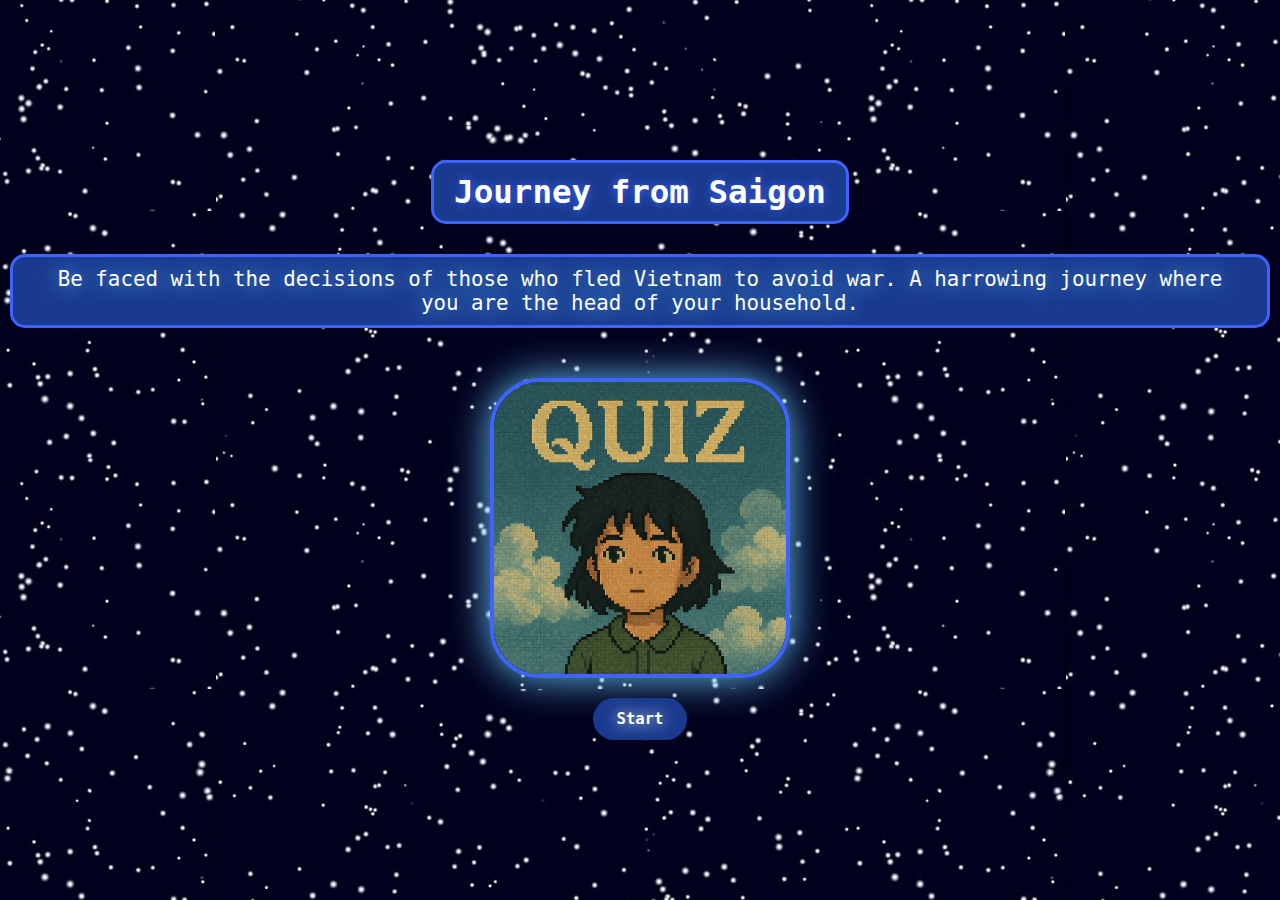
<file: index.html>
<!DOCTYPE html>
<html lang="en">
  <meta charset="UTF-8" />
  <meta name="viewport" content="width=device-width, initial-scale=1.0" />
  <script defer src="script.js"></script>
  <link rel="stylesheet" href="index.css" />
  <link rel="icon" type="image/png" href="images/logoQuiz.png">
  <head>
    <title>Journey from Saigon</title>
  </head>

  <body>
    <div class="container">
      <div class="title">Journey from Saigon</div>
      <div class="description-container">Be faced with the decisions of those who fled Vietnam to avoid war. A harrowing journey where you are the head of your household.</div>
      <img class="homescreen" src="images/logoQuiz.png" alt="Homepage Image" />
      
      <a class="start-button" href="quiz.html">Start</a>
    </div>
  </body>
</html>
</file>
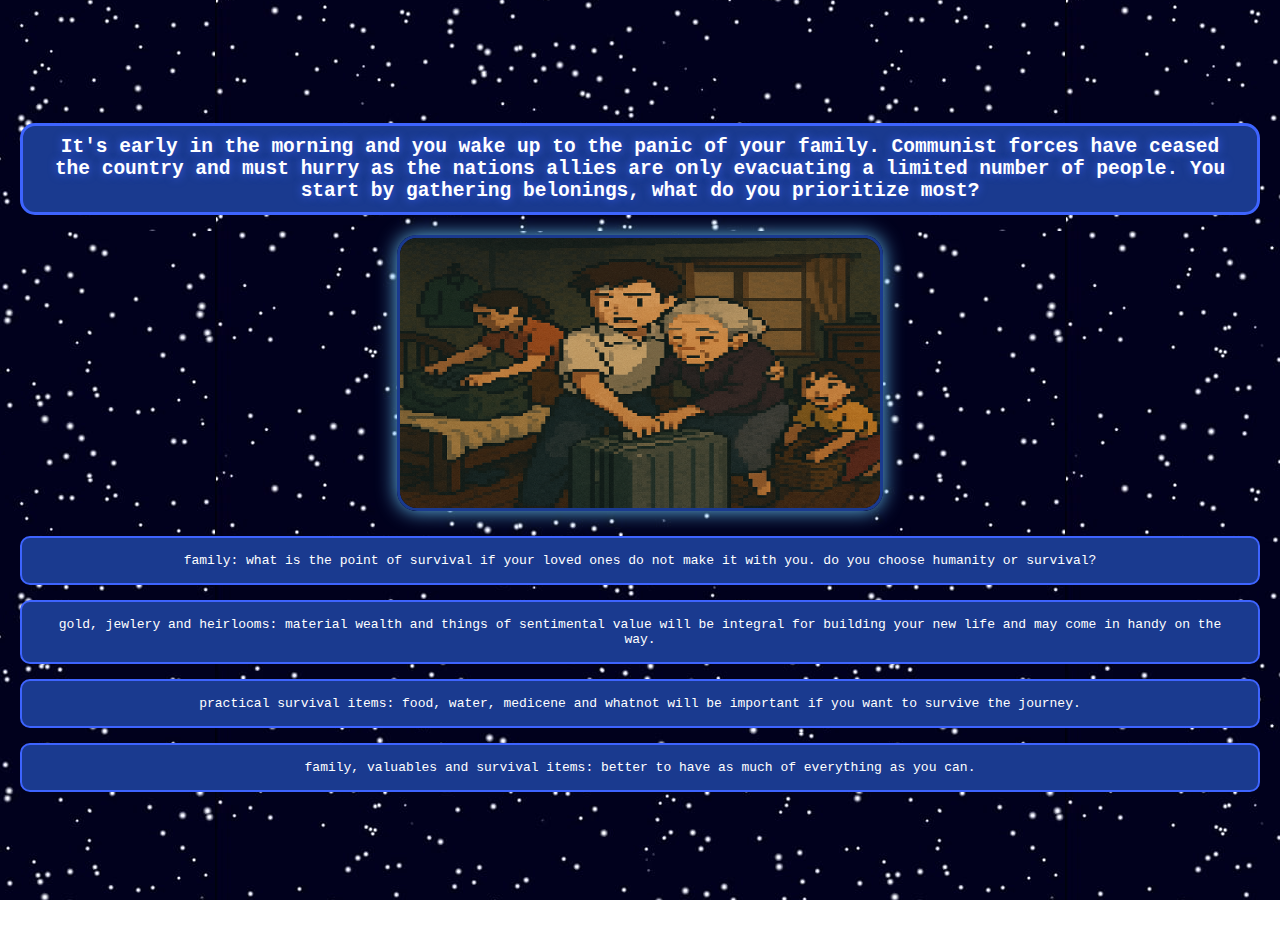
<file: quiz.html>
<!DOCTYPE html>
<html lang="en">
    <head>
        <meta charset="UTF-8" />
        <meta name="viewport" content="width=device-width, initial-scale=1.0" />
        <script defer src="script.js"></script>
        <link rel="stylesheet" href="quiz.css"/>
        <link rel="icon" type="image/png" href="images/logoQuiz.png">
        <title>Journey from Saigon</title>
  </head>

  <body onload="document.getElementById('start-button').click();">
    <div class = "container">
        <button id="start-button" class="btn start-btn"> Start Quiz </button>
        
        <div id="question-container" class="hide">
            <h2 id="question"></h2>
            <img id="question-image" src="" alt="Question Image" style="max-width: 100%; display: none;" />
            <div id = "answer-buttons" class="btn-grid">
                <!-- Answer holder -->
            </div>
        </div>
        <div id="result-container" class="hide">
            <p id="result-text"></p>
            <a href="index.html" id="restart-button" class="btn start-btn">
                Restart
            </a>
        </div>

        
    </div>
   </body>
</html>
</file>
<file: index.css>
* {
  margin: 0;
  padding: 0;
  box-sizing: border-box;
}

body, html {
  height: 100%;
  font-family:monospace;
}

.container {
  display: flex;
  flex-direction: column;
  align-items: center;
  justify-content: center;
  min-height: 100vh;
  height: auto;
  text-align: center;
  padding: 10px;
  background-image: url(images/background.jpg);
  background-position: center;
  margin: 0 auto;
}

.logo {
  background-image: url(images/app_icon.png);
  position: absolute;
  scale: 6.5%;
  top: -475px;
  left: -475px;
  z-index: 1;
}


.title {
  background: #1a3a8f;
  border: 3px solid #3e64ff;
  padding: 10px 20px;
  border-radius: 15px;
  font-size: 2.5rem;
  color: #ffffff;
  font-weight: bold;
  margin-bottom: 30px;
  text-shadow: 0 0 10px #3e64ff;;
}

.description-container {
  background: #1a3a8f;
  border: 3px solid #3e64ff;
  padding: 10px 20px;
  border-radius: 15px;
  color: #ffffff;
  font-size: 1.6rem;
  margin-bottom: 50px;
  text-shadow: 0 0 20px #66c0f4;
}

.homescreen {
  width: 100%;
  max-width: 300px;
  height: auto;
  margin-bottom: 20px;
  border-radius: 50px;
  box-shadow: 0 0 40px #66c0f4;
  background-color:#1a3a8f;
  border: 4px solid #3e64ff;
  
}

.start-button {
  display: inline-block;
  background-color: #1a3a8f;
  font-weight: bold;
  color: white;
  padding: 12px 24px;
  font-size: 1.2rem;
  text-decoration: none;
  border-radius: 30px;
  cursor: pointer;
  transition: background-color 0.3s ease;
  text-shadow: 0 0 15px white;
}

.start-button:hover {
  background-color: #3e64ff;
  box-shadow: 0 0 10px #3e64ff;
}

/* Responsive for tablets */
@media (max-width: 768px) {
  .title {
    font-size: 2rem;
  }

  .description-container {
    font-size: 1.2rem;
    margin-bottom: 30px;
  }

  .start-button {
    font-size: 1rem;
    padding: 10px 20px;
  }
}

/* Responsive for mobile */
@media (max-width: 480px) {
  .title {
    font-size: 1.5rem;
  }

  .description-container {
    font-size: 1rem;
  }

  .start-button {
    padding: 8px 16px;
    font-size: 0.9rem;
  }
}
</file>
<file: quiz.css>
* {
    margin: 0;
    padding: 0;
    box-sizing: a;
    font-family: monospace;
  }
  
  html, body {
    height: auto;
    min-height: 100%;
    overflow-x: hidden;
    overflow-y: auto;
    font-family: Arial, Helvetica, sans-serif;
  }
  
  .container {
    display: flex;
    flex-direction: column;
    align-items: center;
    justify-content: center;
    min-height: 100vh;
    height: auto;
    text-align: center;
    padding: 20px;
    background-image: url(images/background.jpg);
    background-position: center;
    margin: 0 auto;
  }
  
  .btn {
    cursor: pointer;
    background: #1a3a8f;
    border: 2px solid #3e64ff;
    border-radius: 10px;
    padding: 15px 20px;
    color: white;
    font-size: 1rem;
    transition: background-color 0.3s ease;
  }
  
  .btn:hover {
    background-color: #3e64ff;
    box-shadow: 0 0 10px #3e64ff;
  }
  
  .btn-grid {
    display: grid;
    grid-template-columns: 1fr;
    gap: 15px;
    margin: 25px 0;
    width: 100%;
  }
  
  .answer-buttons {
    background-color: #1a3a8f;
  }
  
  #question-container {
    display: flex;
    flex-direction: column;
    color: white;
    text-shadow: 0 0 15px white;
    align-items: center;
    margin: auto;
  }
  
  #question-image {
    display: flex;
    border-radius: 20px;
    width: 480px;
    height: 270px;
    margin: 0 auto;
    margin-top: 20px;
    border: solid #1a3a8f;
    box-shadow: 0 0 20px#66c0f4;
}

#question {
    background: #1a3a8f;
    border: 3px solid #3e64ff;
    padding: 10px 20px;
    border-radius: 15px;
    color: #ffffff;
    font-weight: bold;
    text-shadow: 0 0 10px #3e64ff;;
}

#photo-container {
    width: auto;
    margin: auto;
    align-items: center;
    margin-top: 100px;
  }
  
#photo-description {
    font-weight: bold;
    padding: 12px 12px;
    border-radius: 10px;
    background-color: #1a3a8f;
    box-shadow: 0 0 20px #66c0f4;
    display: flex;
    text-shadow: 0 0 10px white;
    font-size: 1.2rem;
}

#match-photo {
    width: 20%;
    margin: auto;
    margin-bottom: 20px;
    border: solid #1a3a8f;
    box-shadow: 0 0 20px#66c0f4;
    border-radius: 30px;
  }
  
  #photo-message {
    background: #1a3a8f;
    border: 2px solid #66c0f4;
    border-radius: 10px;
    box-shadow: 0 0 10px#66c0f4;
    padding: 15px 20px;
    color: white;
    font-size: 1rem;
    transition: background-color 0.3s ease;
    width: 500px;
    margin: auto;
}

#yes-button {
    margin-right: 100px;
}
#no-button {
    margin-left: 100px;
}

body, html {
    height: 100%;
    font-family: monospace;
}
.container {
    display: flex;
    flex-direction: column;
    align-items: center;
    justify-content: center;
    height: 100%;
    text-align: center;
    padding: 20px;
    background-image: url(images/background.jpg);
    background-position: center;
    margin:0 auto;
  }

.logo {
    background-image: url(images/app_icon.png);
    position: absolute;
    scale: 6.5%;
    top: -475px;
    left: -475px;
    z-index: 1;

}

#result-container {
    display: flex;
    flex-direction: column;
    background-color: #1a3a8f;
    font-weight: bold;
    color: white;
    padding: 12px 24px;
    font-size: 1.2rem;
    border-radius: 30px;
    transition: background-color 0.3s ease;
    box-shadow: 0 0 20px #66c0f4;

    width: 90%;
    max-width: 75rem;
    margin: 0 auto;
}

#restart-button {
    display: inline-block;
    background-color: #1a3a8f;
    font-weight: bold;
    color: white;
    padding: 12px 20px;
    border-radius: 30px;
    margin-top: 20px;
    cursor: pointer;
}

#start-photo-btn {
    margin-top: 10px;
}
#restart-button:hover {
    background-color: #1a3a8f;
    box-shadow: 0 0 10px #66c0f4;
}

.hide {
    display: none !important;
  }
  
  /* Responsive styles */
  @media (max-width: 768px) {
    #question-image {
      width: 90%;
      height: auto;
    }
  
    #match-photo {
      width: 60%;
    }
  
    #photo-message {
      width: 90%;
      font-size: 0.9rem;
    }
  
    #yes-button,
    #no-button {
      margin: 10px;
    }
  }
  
  @media (max-width: 480px) {
    .btn {
      padding: 10px 15px;
      font-size: 0.9rem;
    }
  
    #photo-description {
      font-size: 0.9rem;
      flex-direction: column;
      align-items: center;
    }
  
    #photo-message {
      font-size: 0.85rem;
    }
  }
</file>
